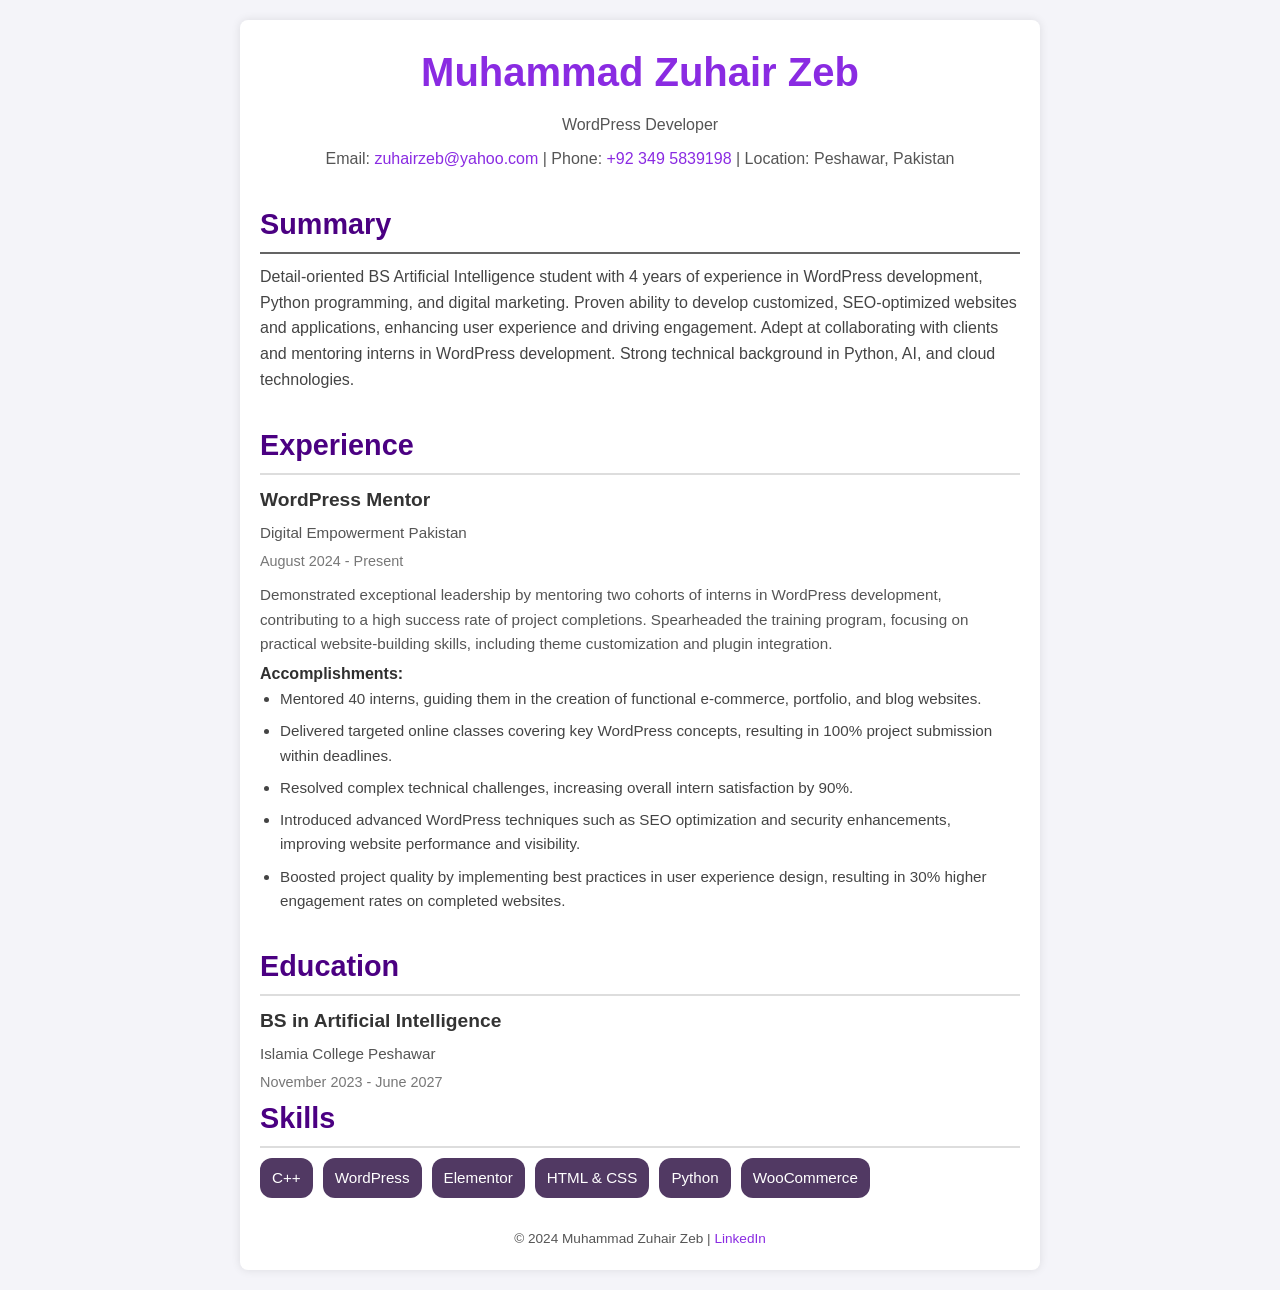
<file: cv/index.html>
<!DOCTYPE html>
<html lang="en">
<head>
    <meta charset="UTF-8">
    <meta name="viewport" content="width=device-width, initial-scale=1.0">
    <title>Resume of Muhammad Zuhair Zeb</title>
    <link rel="stylesheet" href="style.css">
</head>
<body>
    <div class="resume">
        <!-- Header Section -->
        <header class="resume-header">
            <h1>Muhammad Zuhair Zeb</h1>
            <p>WordPress Developer</p>
            <p>
                Email: <a href="mailto:zuhairzeb@yahoo.com">zuhairzeb@yahoo.com</a> | 
                Phone: <a href="tel:+923495839198">+92 349 5839198</a> | 
                Location: Peshawar, Pakistan
            </p>
        </header>

        <!-- Summary Section -->
        <section class="resume-section summary">
            <h2>Summary</h2>
            <p>
                Detail-oriented BS Artificial Intelligence student with 4 years of experience in WordPress development, 
                Python programming, and digital marketing. Proven ability to develop customized, SEO-optimized websites 
                and applications, enhancing user experience and driving engagement. Adept at collaborating with clients 
                and mentoring interns in WordPress development. Strong technical background in Python, AI, and cloud 
                technologies.
            </p>
        </section>

        <!-- Experience Section -->
        <section class="resume-section experience">
            <h2>Experience</h2>
            <article class="experience-item">
                <h3>WordPress Mentor</h3>
                <p>Digital Empowerment Pakistan</p>
                <span>August 2024 - Present</span>
                <p>
                    Demonstrated exceptional leadership by mentoring two cohorts of interns in WordPress development, 
                    contributing to a high success rate of project completions. Spearheaded the training program, focusing 
                    on practical website-building skills, including theme customization and plugin integration.
                </p>
                <h4>Accomplishments:</h4>
                <ul>
                    <li>Mentored 40 interns, guiding them in the creation of functional e-commerce, portfolio, and blog websites.</li>
                    <li>Delivered targeted online classes covering key WordPress concepts, resulting in 100% project submission within deadlines.</li>
                    <li>Resolved complex technical challenges, increasing overall intern satisfaction by 90%.</li>
                    <li>Introduced advanced WordPress techniques such as SEO optimization and security enhancements, improving website performance and visibility.</li>
                    <li>Boosted project quality by implementing best practices in user experience design, resulting in 30% higher engagement rates on completed websites.</li>
                </ul>
            </article>
        </section>

        <!-- Education Section -->
        <section class="resume-section education">
            <h2>Education</h2>
            <div class="education-item">
                <h3>BS in Artificial Intelligence</h3>
                <p>Islamia College Peshawar</p>
                <span>November 2023 - June 2027</span>
            </div>
        </section>

        <!-- Skills Section -->
        <section class="resume-section skills">
            <h2>Skills</h2>
            <ul>
                <li>C++</li>
                <li>WordPress</li>
                <li>Elementor</li>
                <li>HTML & CSS</li>
                <li>Python</li>
                <li>WooCommerce</li>
            </ul>
        </section>

        <!-- Footer Section -->
        <footer class="resume-footer">
            <p>&copy; 2024 Muhammad Zuhair Zeb | 
                <a href="https://www.linkedin.com/in/zuhairzeb/" target="_blank">LinkedIn</a>
            </p>
        </footer>
    </div>
</body>
</html>
</file>
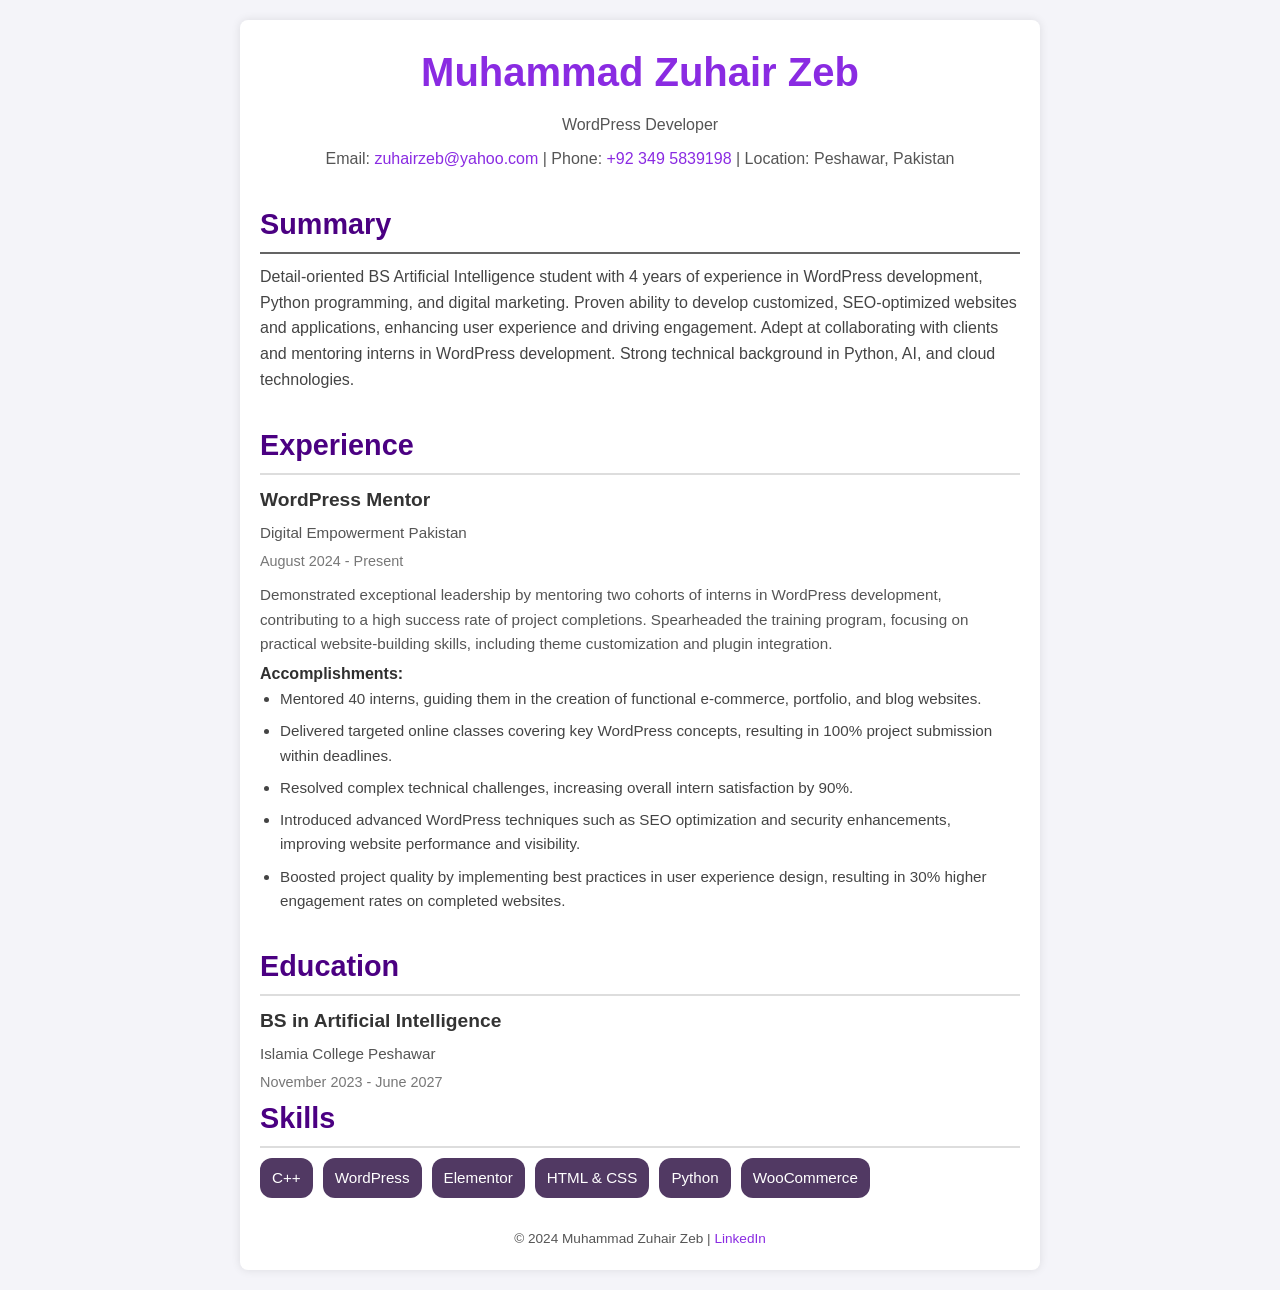
<file: Task05/cv/index.html>
<!DOCTYPE html>
<html lang="en">
<head>
    <meta charset="UTF-8">
    <meta name="viewport" content="width=device-width, initial-scale=1.0">
    <title>Resume of Muhammad Zuhair Zeb</title>
    <link rel="stylesheet" href="style.css">
</head>
<body>
    <div class="resume">
        <!-- Header Section -->
        <header class="resume-header">
            <h1>Muhammad Zuhair Zeb</h1>
            <p>WordPress Developer</p>
            <p>
                Email: <a href="mailto:zuhairzeb@yahoo.com">zuhairzeb@yahoo.com</a> | 
                Phone: <a href="tel:+923495839198">+92 349 5839198</a> | 
                Location: Peshawar, Pakistan
            </p>
        </header>

        <!-- Summary Section -->
        <section class="resume-section summary">
            <h2>Summary</h2>
            <p>
                Detail-oriented BS Artificial Intelligence student with 4 years of experience in WordPress development, 
                Python programming, and digital marketing. Proven ability to develop customized, SEO-optimized websites 
                and applications, enhancing user experience and driving engagement. Adept at collaborating with clients 
                and mentoring interns in WordPress development. Strong technical background in Python, AI, and cloud 
                technologies.
            </p>
        </section>

        <!-- Experience Section -->
        <section class="resume-section experience">
            <h2>Experience</h2>
            <div class="experience-item">
                <h3>WordPress Mentor</h3>
                <p>Digital Empowerment Pakistan</p>
                <span>August 2024 - Present</span>
                <p>
                    Demonstrated exceptional leadership by mentoring two cohorts of interns in WordPress development, 
                    contributing to a high success rate of project completions. Spearheaded the training program, focusing 
                    on practical website-building skills, including theme customization and plugin integration.
                </p>
                <h4>Accomplishments:</h4>
                <ul>
                    <li>Mentored 40 interns, guiding them in the creation of functional e-commerce, portfolio, and blog websites.</li>
                    <li>Delivered targeted online classes covering key WordPress concepts, resulting in 100% project submission within deadlines.</li>
                    <li>Resolved complex technical challenges, increasing overall intern satisfaction by 90%.</li>
                    <li>Introduced advanced WordPress techniques such as SEO optimization and security enhancements, improving website performance and visibility.</li>
                    <li>Boosted project quality by implementing best practices in user experience design, resulting in 30% higher engagement rates on completed websites.</li>
                </ul>
            </div>
        </section>

        <!-- Education Section -->
        <section class="resume-section education">
            <h2>Education</h2>
            <div class="education-item">
                <h3>BS in Artificial Intelligence</h3>
                <p>Islamia College Peshawar</p>
                <span>November 2023 - June 2027</span>
            </div>
        </section>

        <!-- Skills Section -->
        <section class="resume-section skills">
            <h2>Skills</h2>
            <ul>
                <li>C++</li>
                <li>WordPress</li>
                <li>Elementor</li>
                <li>HTML & CSS</li>
                <li>Python</li>
                <li>WooCommerce</li>
            </ul>
        </section>

        <!-- Footer Section -->
        <footer class="resume-footer">
            <p>&copy; 2024 Muhammad Zuhair Zeb | 
                <a href="https://www.linkedin.com/in/zuhairzeb/" target="_blank">LinkedIn</a>
            </p>
        </footer>
    </div>
</body>
</html>
</file>
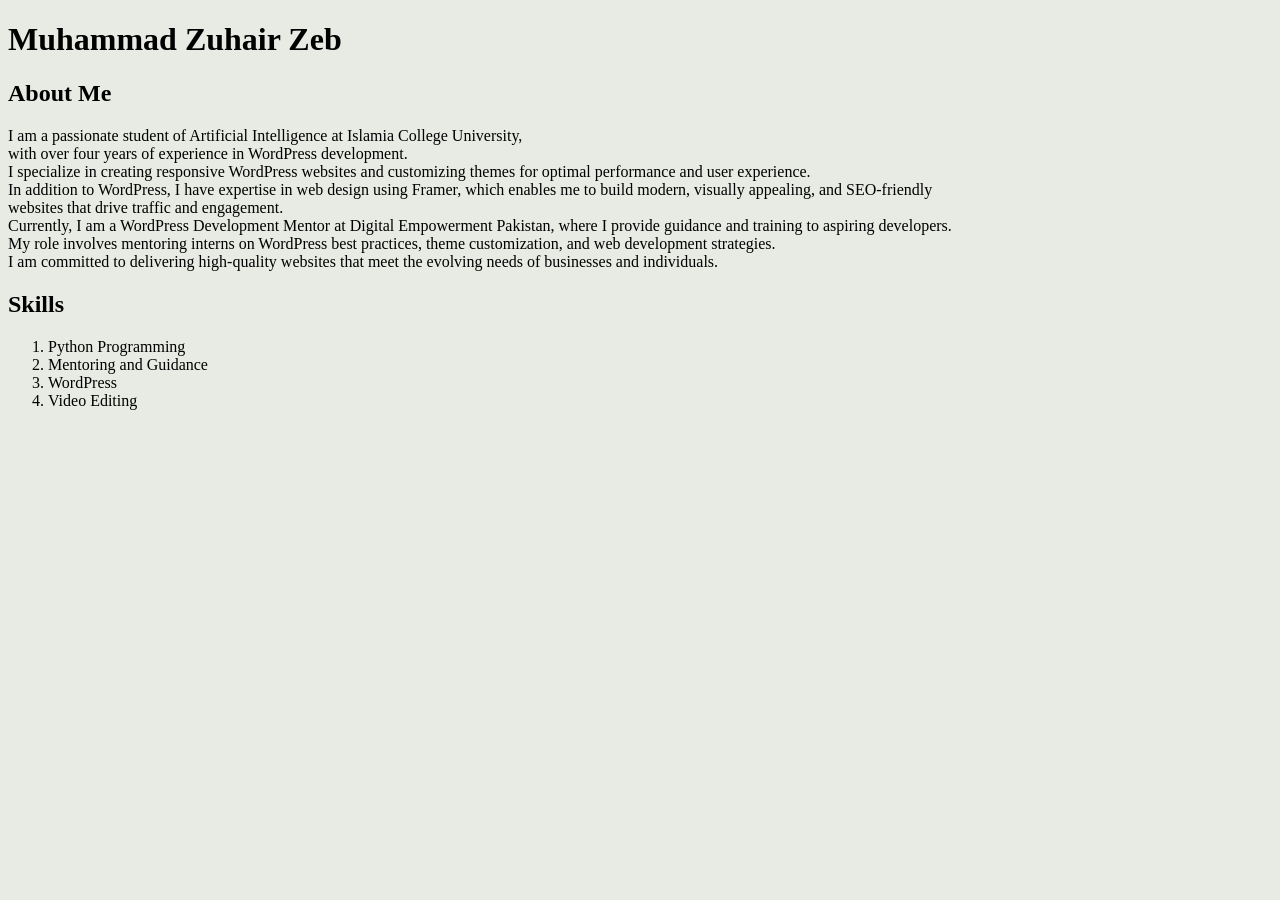
<file: Task01/Mycv.html>
<!DOCTYPE html>
<html lang="en">
<head>
    <meta charset="UTF-8">
    <meta name="viewport" content="width=device-width, initial-scale=1.0">
    <title>My CV</title>
</head>
<body bgcolor="#E8EBE4">
    <h1>Muhammad Zuhair Zeb</h1>
    <h2>About Me</h2>
    <p>
        I am a passionate student of Artificial Intelligence at Islamia College University,<br>
        with over four years of experience in WordPress development.<br>
        I specialize in creating responsive WordPress websites and customizing themes for optimal performance and user experience.<br>
        In addition to WordPress, I have expertise in web design using Framer, which enables me to build modern, visually appealing, and SEO-friendly<br>
        websites that drive traffic and engagement.<br>
        Currently, I am a WordPress Development Mentor at Digital Empowerment Pakistan, where I provide guidance and training to aspiring developers.<br>
        My role involves mentoring interns on WordPress best practices, theme customization, and web development strategies.<br>
        I am committed to delivering high-quality websites that meet the evolving needs of businesses and individuals.
    </p>
    <h2>Skills</h2>
    <ol>
        <li>Python Programming</li>
        <li>Mentoring and Guidance</li>
        <li>WordPress</li>
        <li>Video Editing</li>
    </ol>
</body>
</html>
</file>
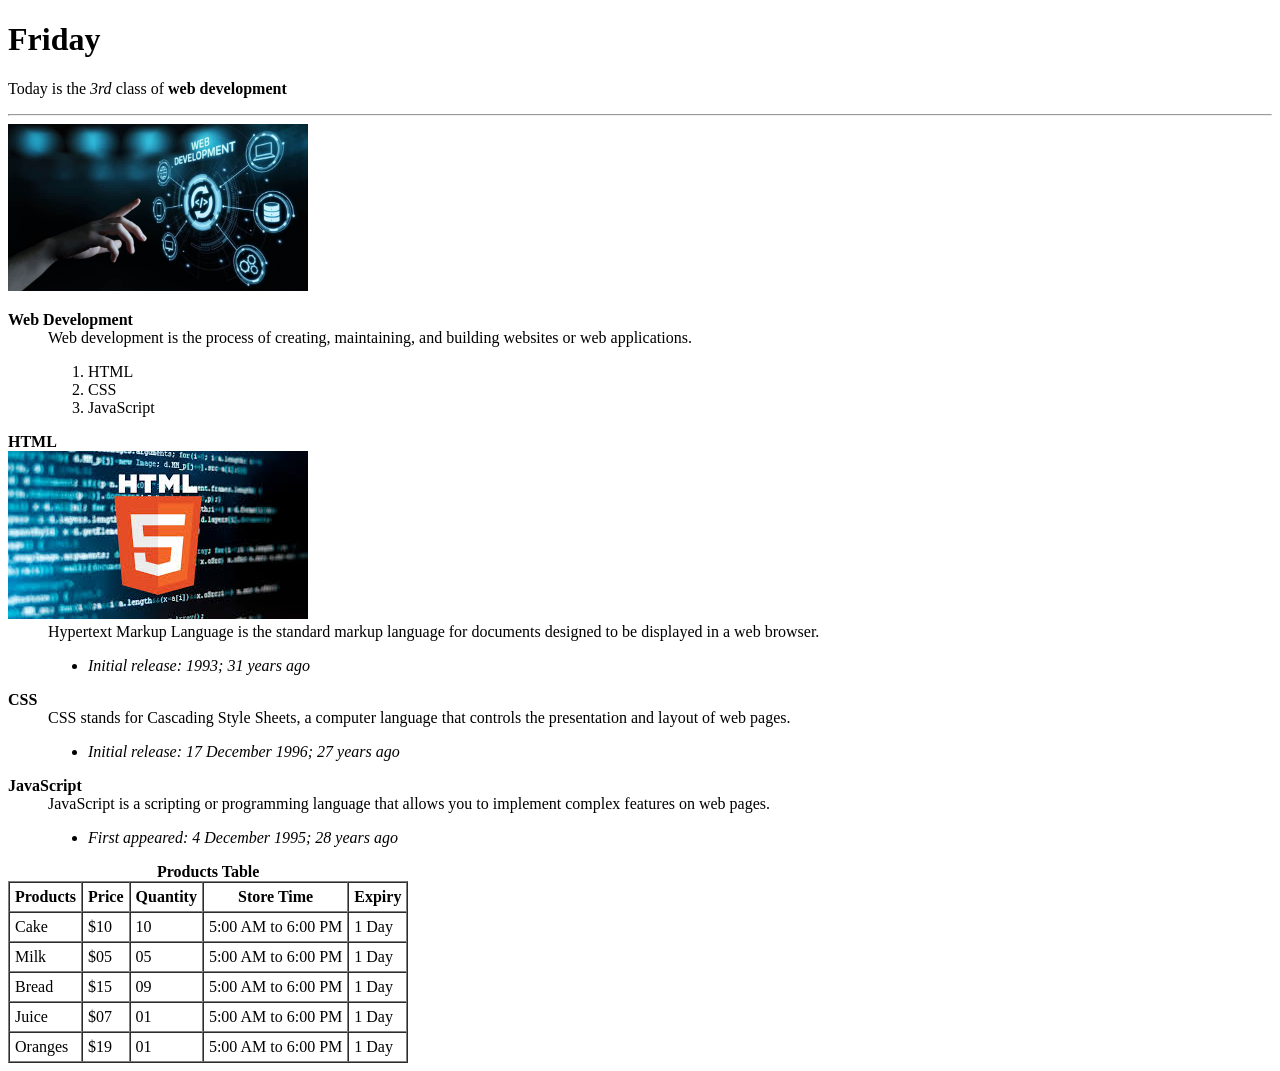
<file: Task02/2task.html>
<!DOCTYPE html>
<html lang="en">
<head>
    <meta charset="UTF-8">
    <meta name="viewport" content="width=device-width, initial-scale=1.0">
    <title>Task02</title>
</head>
<body>
    <h1>Friday</h1>
    <p>Today is the <i>3rd</i> class of <b>web development</b></p>
    <hr>
    <img src="webdevelopment.jpg" alt="Image of web development" width="300"> 
    
    <!--DESCRIPTION lIST-->
    <dl>
        <dt><strong>Web Development</strong></dt>
        <dd>Web development is the process of creating, maintaining, and building websites or web applications.</dd>
        <dd>
            <ol>
                <li>HTML</li>
                <li>CSS</li>
                <li>JavaScript</li>
            </ol>
        </dd>
        
        <dt><strong>HTML</strong></dt>
        <!-- Image 02 -->
        <img src="HTML.jpeg" alt="HTML image" width="300">

        <dd>Hypertext Markup Language is the standard markup language for documents designed to be displayed in a web browser.</dd>
        <dd>
            <ul>
                <li><i>Initial release: 1993; 31 years ago</i></li>
            </ul>
        </dd>
        
        <dt><strong>CSS</strong></dt>
        <dd>CSS stands for Cascading Style Sheets, a computer language that controls the presentation and layout of web pages.</dd>
        <dd>
            <ul>
                <li><i>Initial release: 17 December 1996; 27 years ago</i></li>
            </ul>
        </dd>
        
        <dt><strong>JavaScript</strong></dt>
        <dd>
            JavaScript is a scripting or programming language that allows you to implement complex features on web pages.
            <ul>
                <li><i>First appeared: 4 December 1995; 28 years ago</i></li>
            </ul>
        </dd>
    </dl>

<!--cREATING Table-->

    <table border="1" cellpadding="5" cellspacing="0">
        <caption><b>Products Table</b></caption>
        <thead>
            <tr>
                <th>Products</th>
                <th>Price</th>
                <th>Quantity</th>
                <th>Store Time</th>
                <th>Expiry</th>
            </tr>
        </thead>
        <tbody>
            <tr>
                <td>Cake</td>
                <td>$10</td>
                <td>10</td> 
                <td>5:00 AM to 6:00 PM</td>
                <td>1 Day</td>  
            </tr>
            <tr>
                <td>Milk</td>
                <td>$05</td>
                <td>05</td> 
                <td>5:00 AM to 6:00 PM</td>
                <td>1 Day</td>
            </tr>
            <tr>
                <td>Bread</td>
                <td>$15</td>
                <td>09</td> 
                <td>5:00 AM to 6:00 PM</td>
                <td>1 Day</td>
            </tr>
            <tr>
                <td>Juice</td>
                <td>$07</td>
                <td>01</td> 
                <td>5:00 AM to 6:00 PM</td>
                <td>1 Day</td>
            </tr>
            <tr>
                <td>Oranges</td>
                <td>$19</td>
                <td>01</td> 
                <td>5:00 AM to 6:00 PM</td>
                <td>1 Day</td>
            </tr>
        </tbody>
    </table>
</body>
</html>
</file>
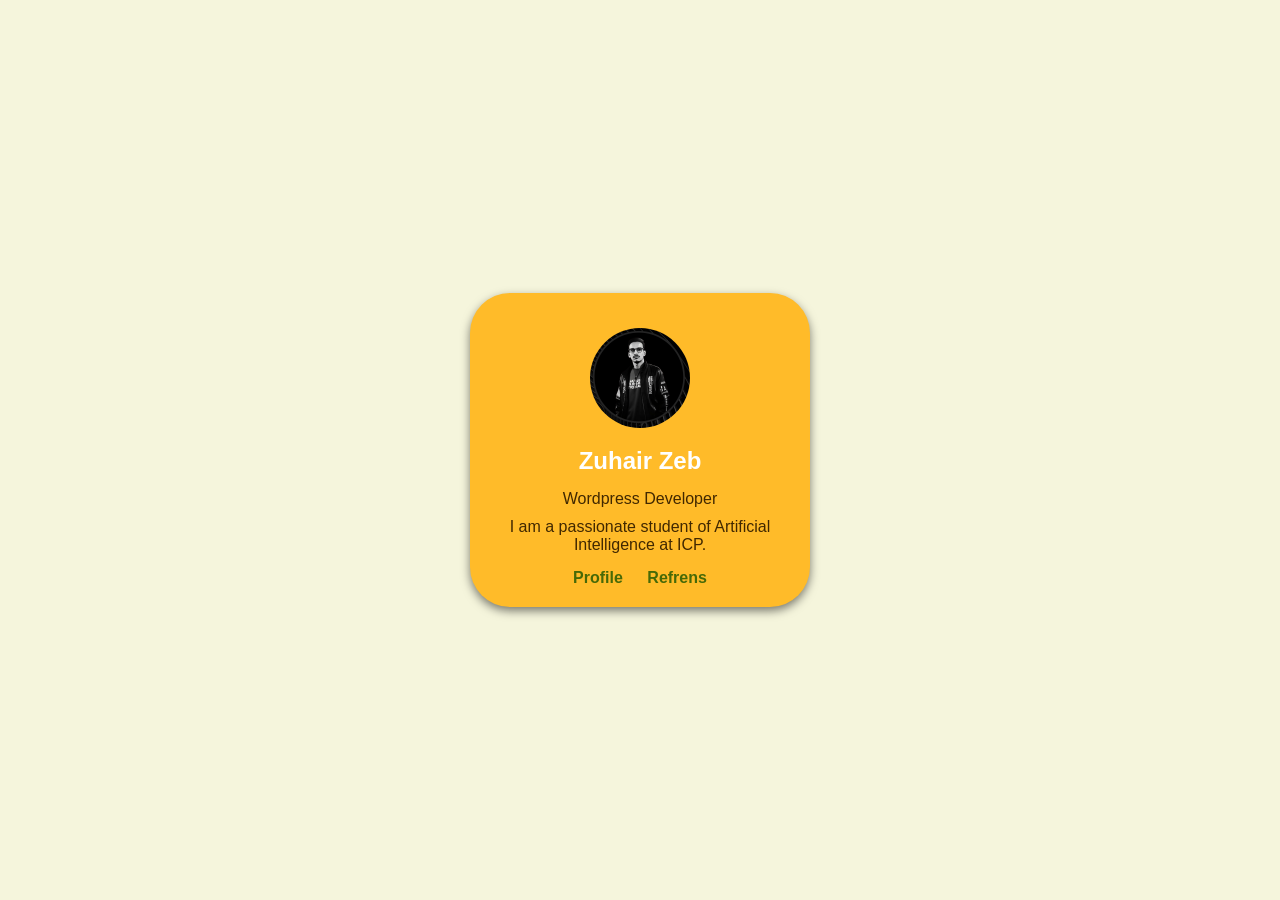
<file: Task04/profile.html>
<!DOCTYPE html>
<html lang="en">
<head>
    <meta charset="UTF-8">
    <meta name="viewport" content="width=device-width, initial-scale=1.0">
    <title>Profile</title>
    <style>
        body {
            font-family: Arial, Helvetica, sans-serif;
            background-color: beige;
            display: flex;
            justify-content: center;
            align-items: center;
            height: 100vh;
            margin: 0;
        }
        .profile-card {
            background-color: rgb(255, 187, 41);
            border-radius: 40px;
            box-shadow: 0 4px 10px rgba(0, 0, 0, 0.5);
            text-align: center;
            padding: 20px;
            max-width: 300px;
        }
        .profile-card img {
            border-radius: 50%;
            width: 100px;
            height: 100px;
            margin-top: 15px;
        }
        .profile-card h1 {
            font-size: 24px;
            color: white;
            margin: 15px 0;
        }
        .profile-card p {
            font-size: 16px;
            color: rgb(65, 40, 0);
            margin: 10px 0;
        }
        .social-links {
            margin-top: 15px;
        }
        .social-links a {
            text-decoration: none;
            color: rgb(71, 105, 7);
            font-weight: bold;
            margin: 0 10px;
        }
    </style>
</head>
<body>
    <div class="profile-card">
        <img src="_LinkedIn Profile Picture.png" alt="Profile Picture">
        <h1>Zuhair Zeb</h1>
        <p>Wordpress Developer</p>
        <p>I am a passionate student of Artificial Intelligence at ICP.</p>
        <div class="social-links">
            <a href="https://beacons.ai/zuhairzeb" target="_blank">Profile</a>
            <a href="https://www.refrens.com/zuhairzeb" target="_blank">Refrens</a>
        </div>
    </div>
</body>
</html>
</file>
<file: cv/style.css>
/* General Reset */
* {
    margin: 0;
    padding: 0;
    box-sizing: border-box;
}

body {
    font-family: Arial, sans-serif;
    background-color: #f4f4f9;
    color: #303030;
    line-height: 1.6;
    display: flex;
    justify-content: center;
    padding: 20px;
}

.resume {
    width: 100%;
    max-width: 800px;
    background-color: #fff;
    padding: 20px;
    border-radius: 8px;
    box-shadow: 0 0 10px rgba(0, 0, 0, 0.1);
}

/* Header Section */
.resume-header {
    text-align: center;
    margin-bottom: 30px;
}

.resume-header h1 {
    font-size: 2.5em;
    color: blueviolet;
}

.resume-header p {
    font-size: 1em;
    color: #555;
    margin: 8px 0;
}

.resume-header a {
    color: blueviolet;
    text-decoration: none;
}

.resume-header a:hover {
    text-decoration: underline;
}

/* Summary Section */
.summary {
    margin-bottom: 30px;
}

.summary h2 {
    font-size: 1.8em;
    color: #4b0082;
    margin-bottom: 10px;
    border-bottom: 2px solid #646464;
    padding-bottom: 5px;
}

.summary p {
    font-size: 1em;
    color: #444;
}

/* Experience Section */
.experience {
    margin-bottom: 30px;
}

.experience h2 {
    font-size: 1.8em;
    color: #4b0082;
    margin-bottom: 10px;
    border-bottom: 2px solid #ddd;
    padding-bottom: 5px;
}

.experience-item h3 {
    font-size: 1.2em;
    color: #333;
    margin-bottom: 5px;
}

.experience-item p {
    font-size: 0.95em;
    color: #555;
    margin-bottom: 5px;
}

.experience-item span {
    font-size: 0.9em;
    color: #777;
    display: block;
    margin-bottom: 10px;
}

.experience-item ul {
    list-style: disc;
    margin-left: 20px;
}

.experience-item li {
    margin-bottom: 8px;
    font-size: 0.95em;
    color: #444;
}

/* Education Section */
.education h2 {
    font-size: 1.8em;
    color: #4b0082;
    margin-bottom: 10px;
    border-bottom: 2px solid #ddd;
    padding-bottom: 5px;
}

.education-item h3 {
    font-size: 1.2em;
    color: #333;
    margin-bottom: 5px;
}

.education-item p {
    font-size: 0.95em;
    color: #555;
    margin-bottom: 5px;
}

.education-item span {
    font-size: 0.9em;
    color: #777;
    display: block;
}

/* Skills Section */
.skills h2 {
    font-size: 1.8em;
    color: #4b0082;
    margin-bottom: 10px;
    border-bottom: 2px solid #ddd;
    padding-bottom: 5px;
}

.skills ul {
    display: flex;
    flex-wrap: wrap;
    gap: 10px;
    padding: 0;
    list-style: none;
}

.skills li {
    background-color: #513963;
    color: #fff;
    padding: 8px 12px;
    border-radius: 12px;
    font-size: 0.95em;
}

/* Footer Section */
.resume-footer {
    text-align: center;
    margin-top: 30px;
    font-size: 0.85em;
    color: #555;
}

.resume-footer a {
    color: blueviolet;
    text-decoration: none;
}

.resume-footer a:hover {
    text-decoration: underline;
}
</file>
<file: Task05/cv/style.css>
/* General Reset */
* {
    margin: 0;
    padding: 0;
    box-sizing: border-box;
}

body {
    font-family: Arial, sans-serif;
    background-color: #f4f4f9;
    color: #303030;
    line-height: 1.6;
    display: flex;
    justify-content: center;
    padding: 20px;
}

.resume {
    width: 100%;
    max-width: 800px;
    background-color: #fff;
    padding: 20px;
    border-radius: 8px;
    box-shadow: 0 0 10px rgba(0, 0, 0, 0.1);
}

/* Header Section */
.resume-header {
    text-align: center;
    margin-bottom: 30px;
}

.resume-header h1 {
    font-size: 2.5em;
    color: blueviolet;
}

.resume-header p {
    font-size: 1em;
    color: #555;
    margin: 8px 0;
}

.resume-header a {
    color: blueviolet;
    text-decoration: none;
}

.resume-header a:hover {
    text-decoration: underline;
}

/* Summary Section */
.summary {
    margin-bottom: 30px;
}

.summary h2 {
    font-size: 1.8em;
    color: #4b0082;
    margin-bottom: 10px;
    border-bottom: 2px solid #646464;
    padding-bottom: 5px;
}

.summary p {
    font-size: 1em;
    color: #444;
}

/* Experience Section */
.experience {
    margin-bottom: 30px;
}

.experience h2 {
    font-size: 1.8em;
    color: #4b0082;
    margin-bottom: 10px;
    border-bottom: 2px solid #ddd;
    padding-bottom: 5px;
}

.experience-item h3 {
    font-size: 1.2em;
    color: #333;
    margin-bottom: 5px;
}

.experience-item p {
    font-size: 0.95em;
    color: #555;
    margin-bottom: 5px;
}

.experience-item span {
    font-size: 0.9em;
    color: #777;
    display: block;
    margin-bottom: 10px;
}

.experience-item ul {
    list-style: disc;
    margin-left: 20px;
}

.experience-item li {
    margin-bottom: 8px;
    font-size: 0.95em;
    color: #444;
}

/* Education Section */
.education h2 {
    font-size: 1.8em;
    color: #4b0082;
    margin-bottom: 10px;
    border-bottom: 2px solid #ddd;
    padding-bottom: 5px;
}

.education-item h3 {
    font-size: 1.2em;
    color: #333;
    margin-bottom: 5px;
}

.education-item p {
    font-size: 0.95em;
    color: #555;
    margin-bottom: 5px;
}

.education-item span {
    font-size: 0.9em;
    color: #777;
    display: block;
}

/* Skills Section */
.skills h2 {
    font-size: 1.8em;
    color: #4b0082;
    margin-bottom: 10px;
    border-bottom: 2px solid #ddd;
    padding-bottom: 5px;
}

.skills ul {
    display: flex;
    flex-wrap: wrap;
    gap: 10px;
    padding: 0;
    list-style: none;
}

.skills li {
    background-color: #513963;
    color: #fff;
    padding: 8px 12px;
    border-radius: 12px;
    font-size: 0.95em;
}

/* Footer Section */
.resume-footer {
    text-align: center;
    margin-top: 30px;
    font-size: 0.85em;
    color: #555;
}

.resume-footer a {
    color: blueviolet;
    text-decoration: none;
}

.resume-footer a:hover {
    text-decoration: underline;
}
</file>
